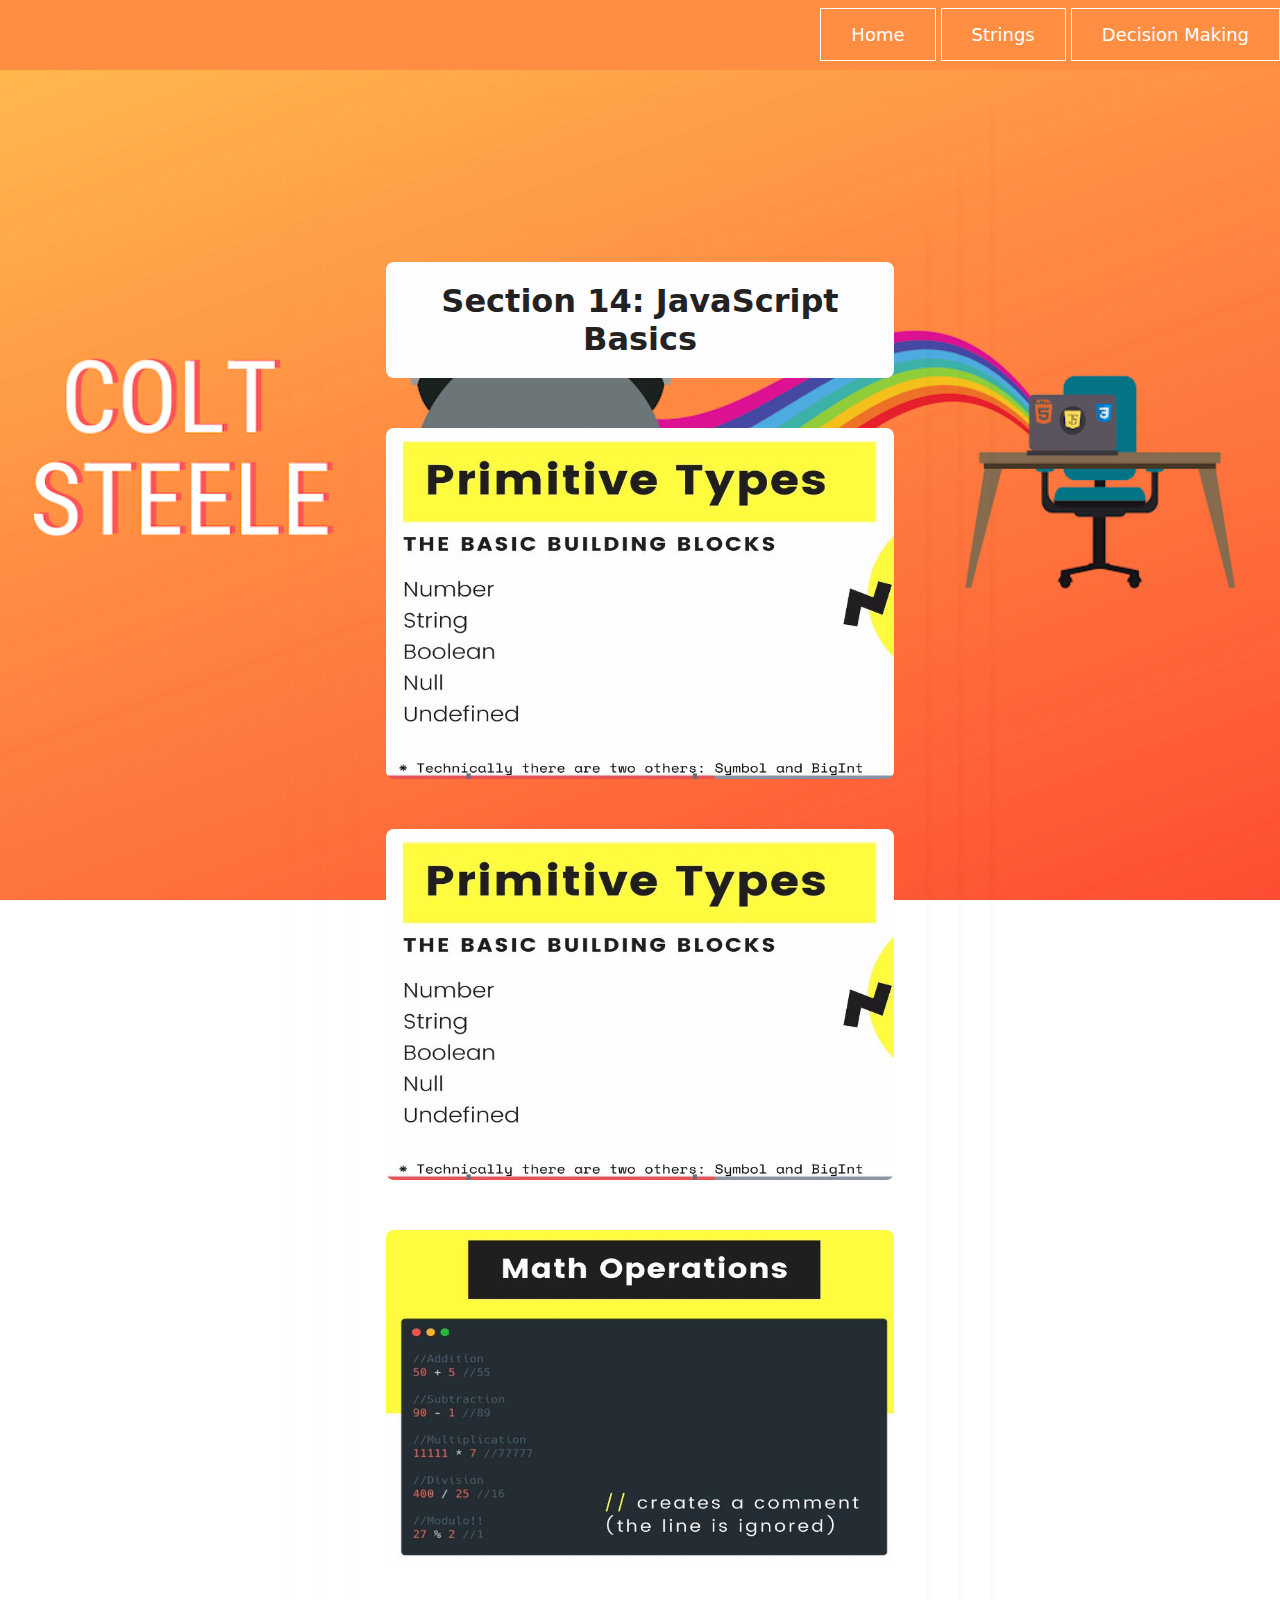
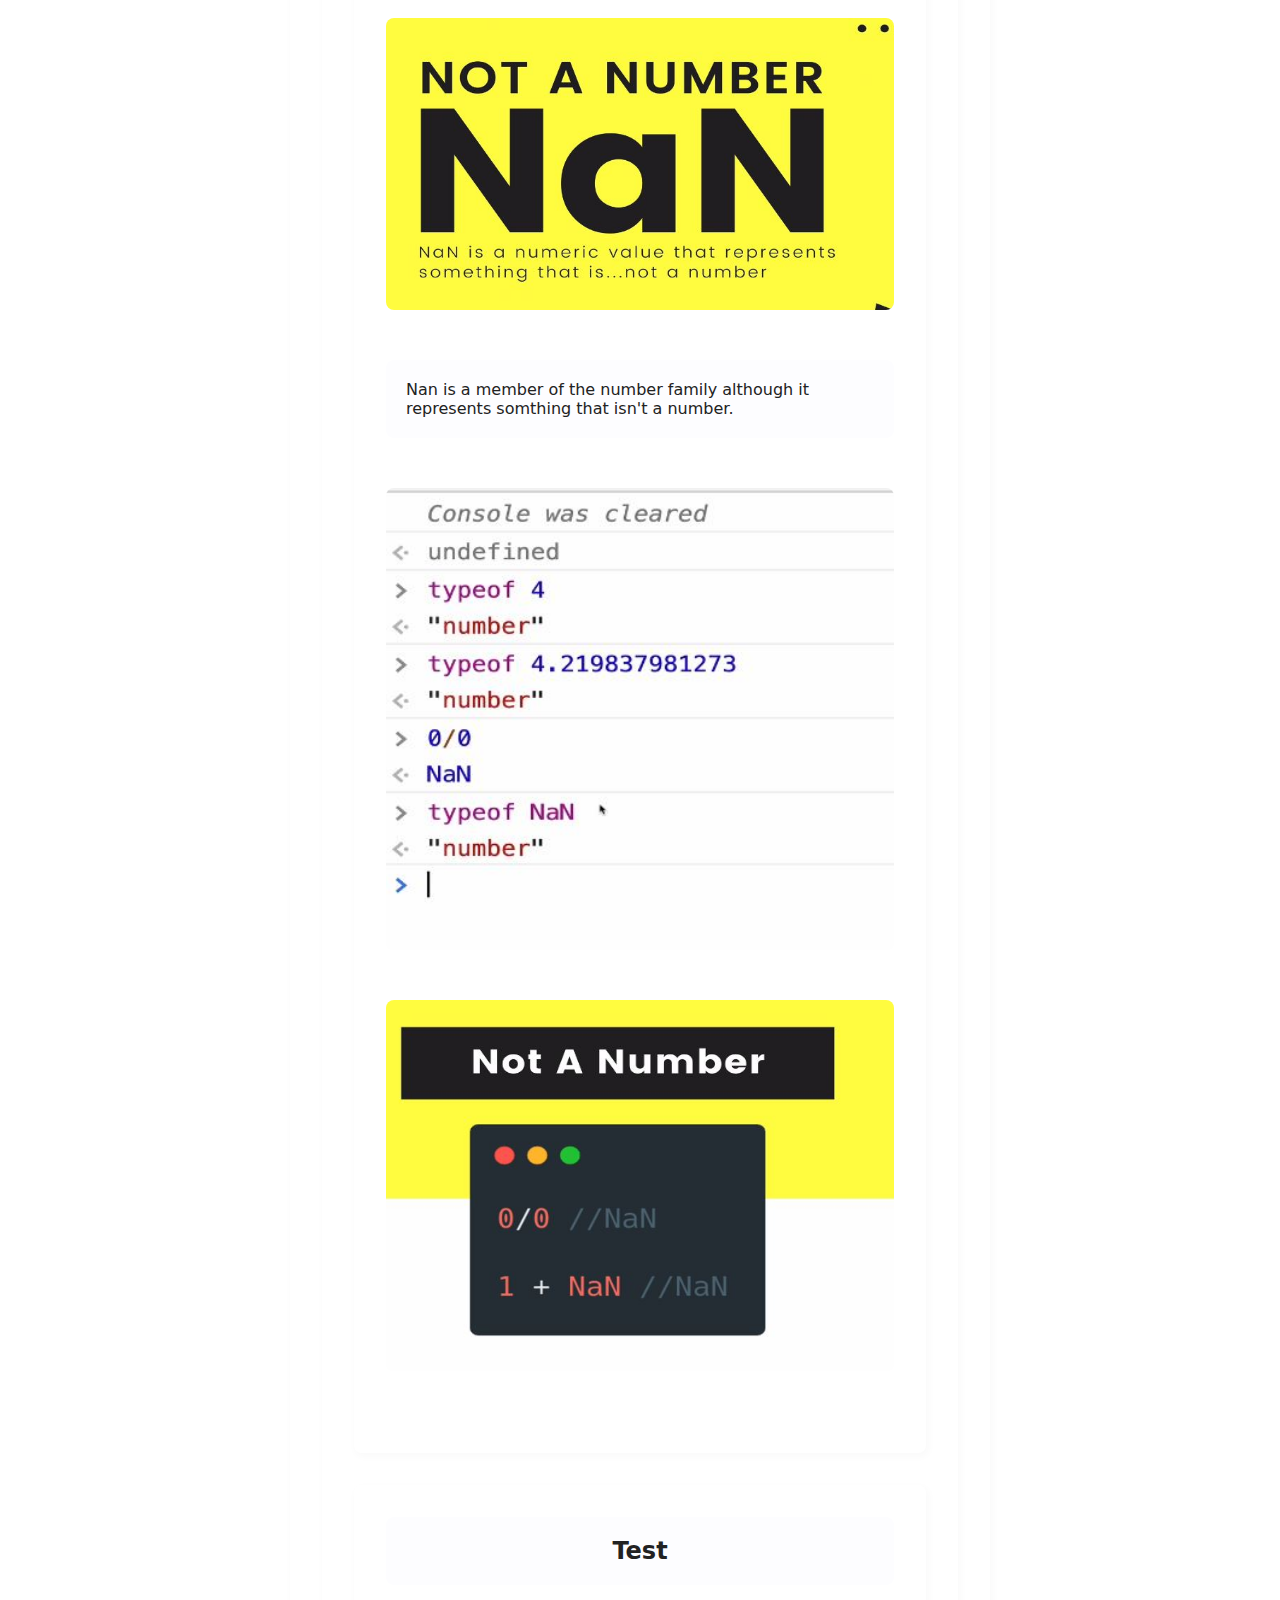
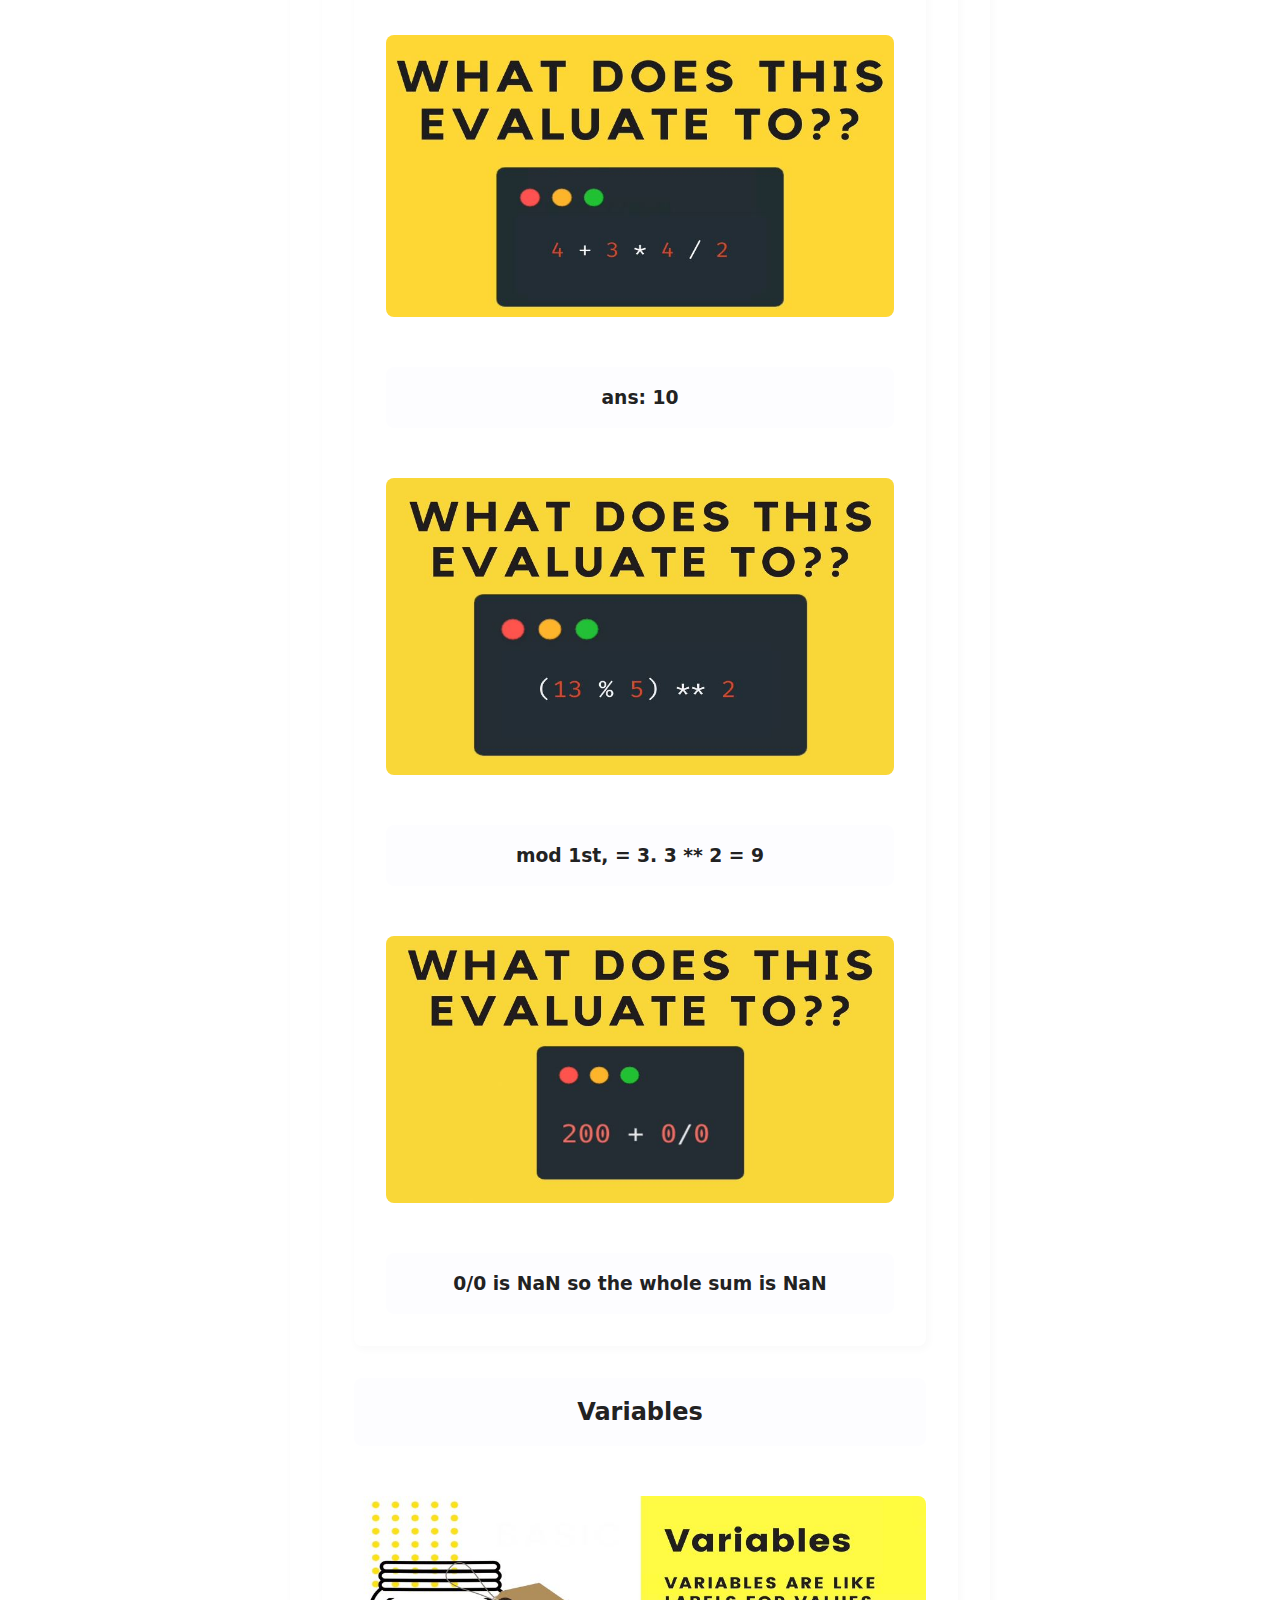
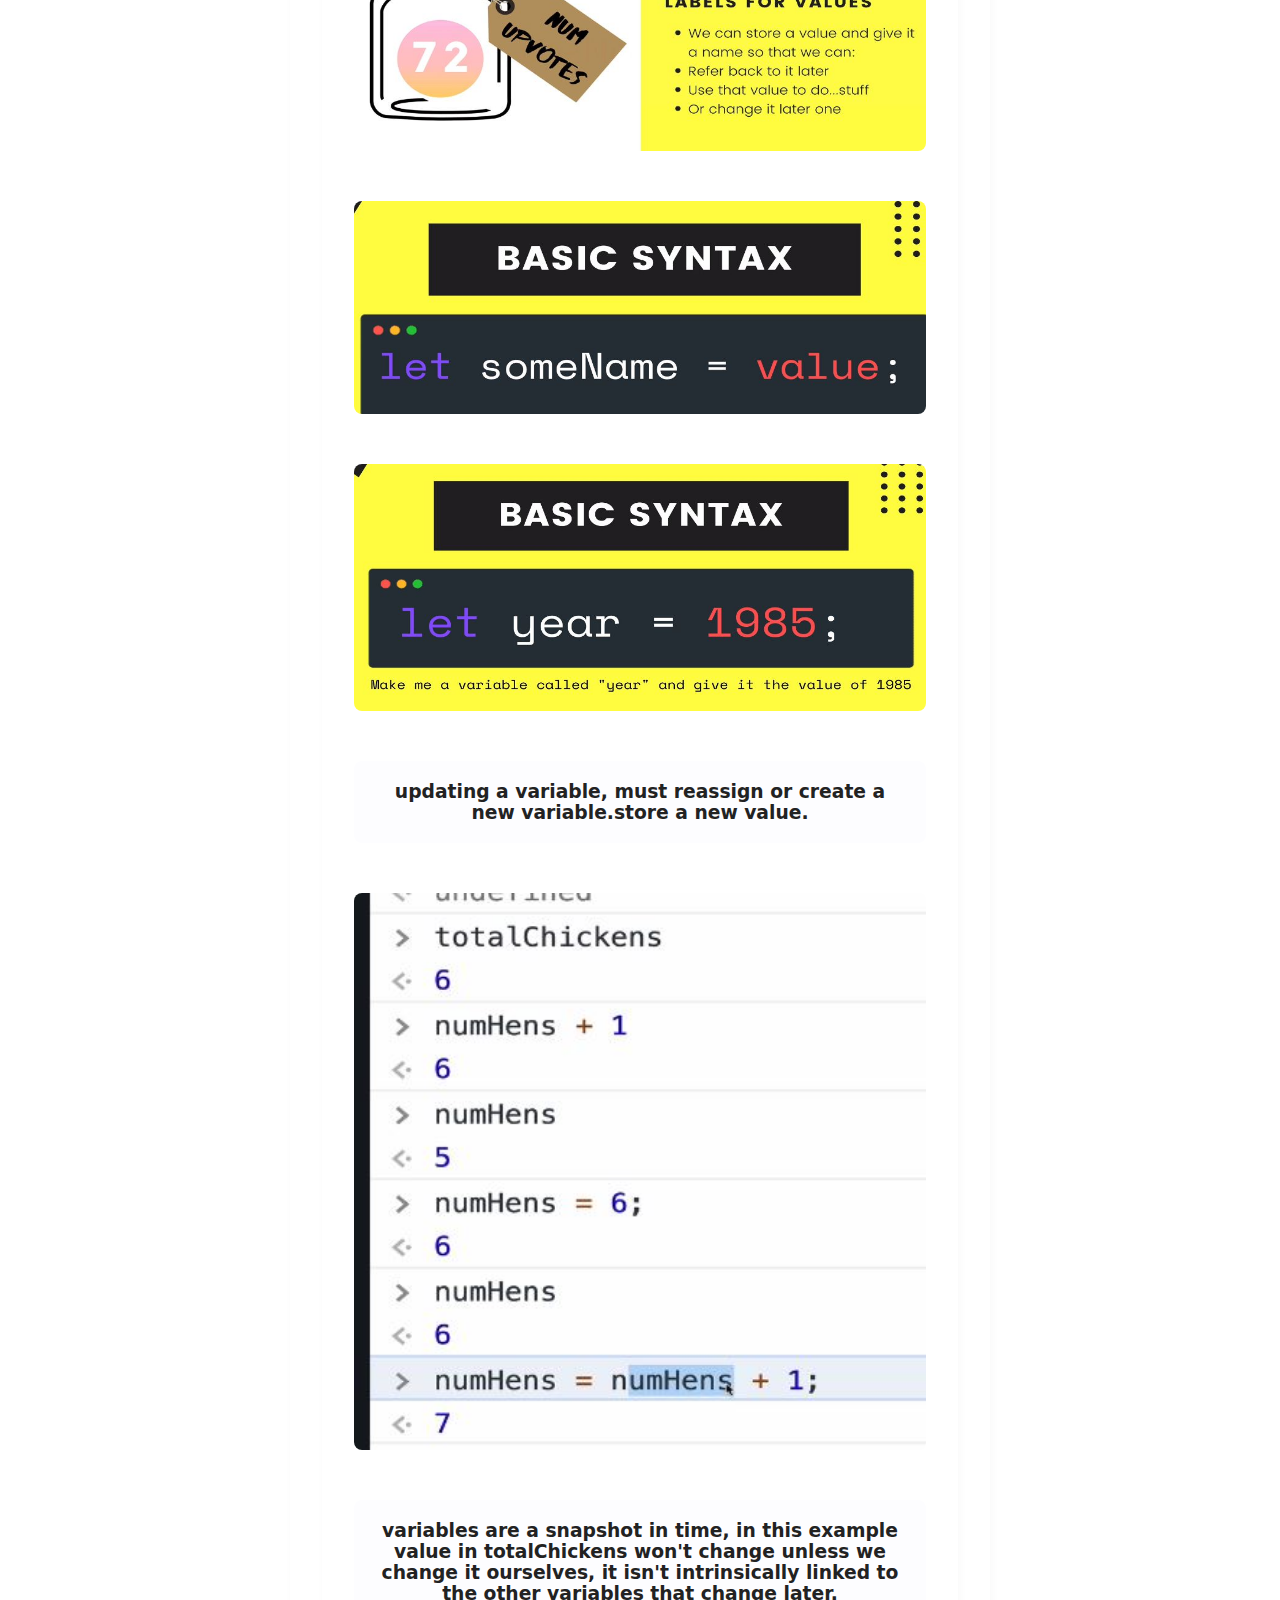
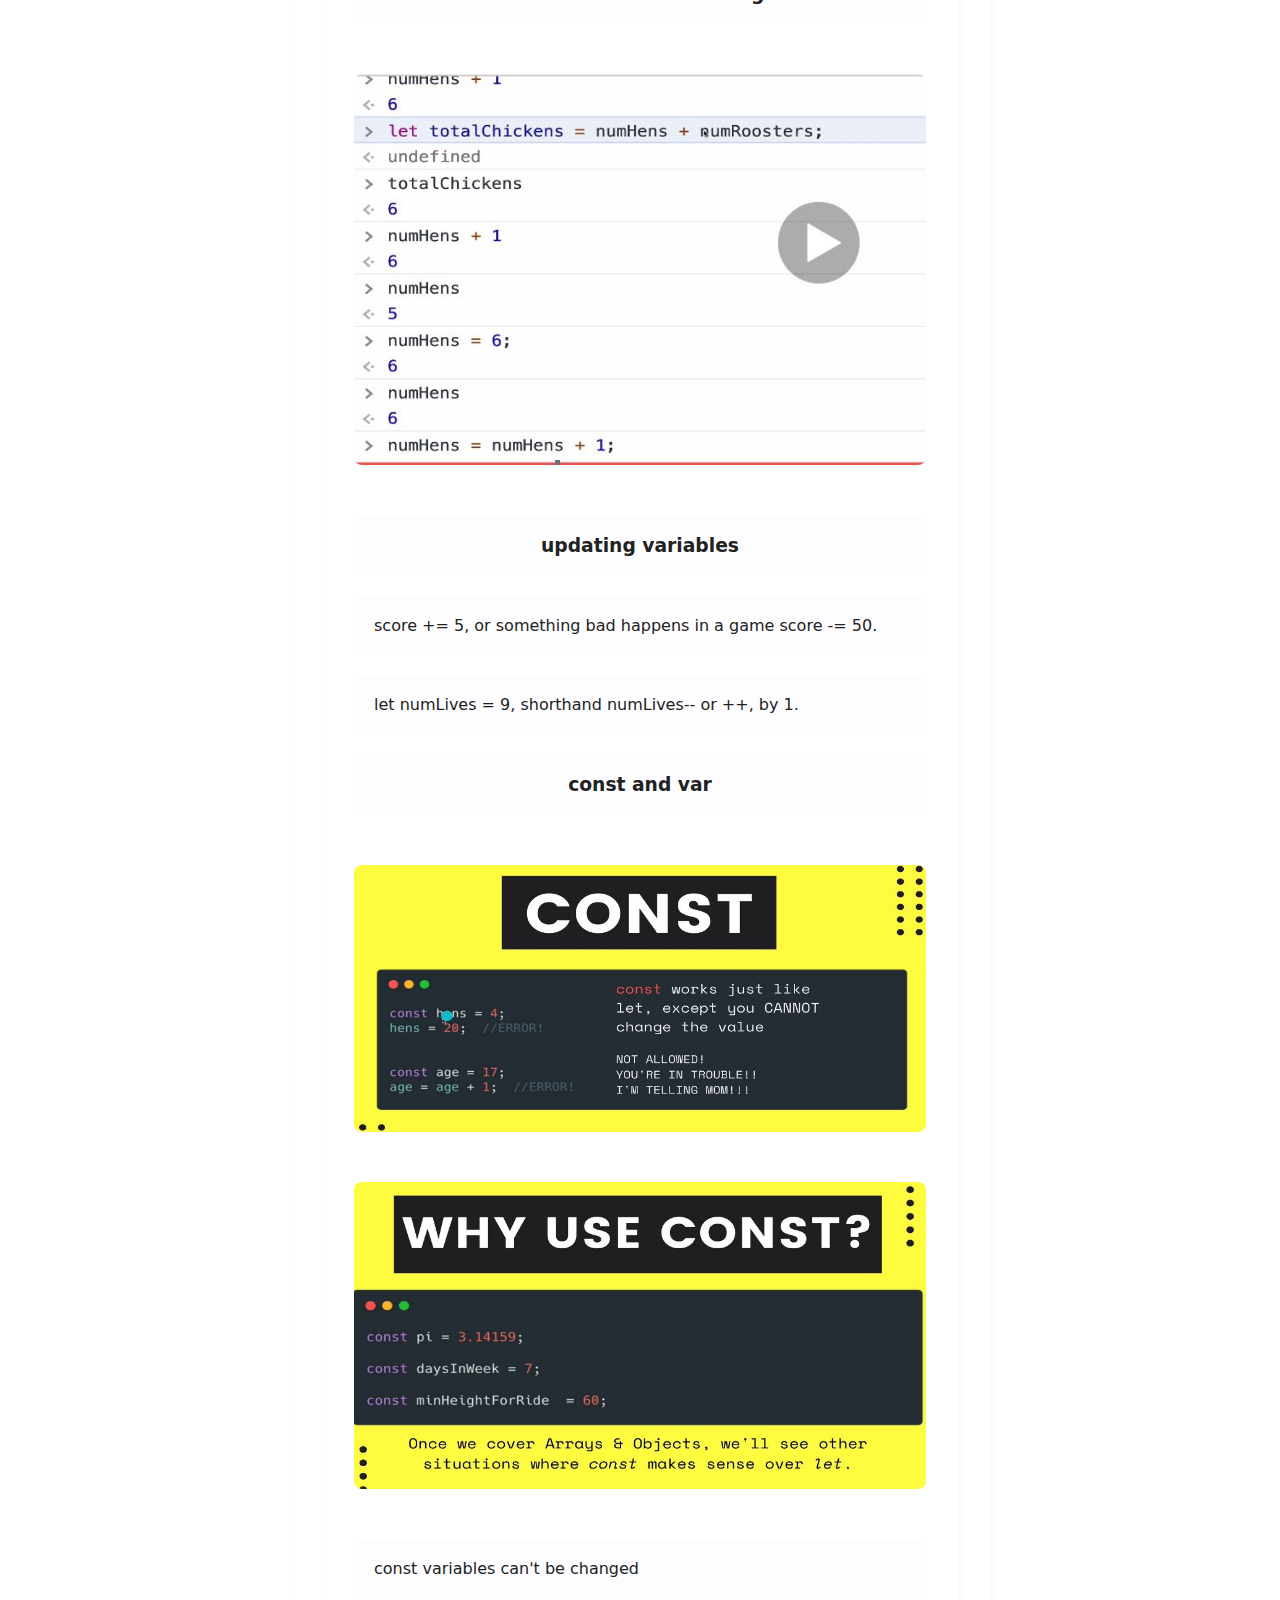
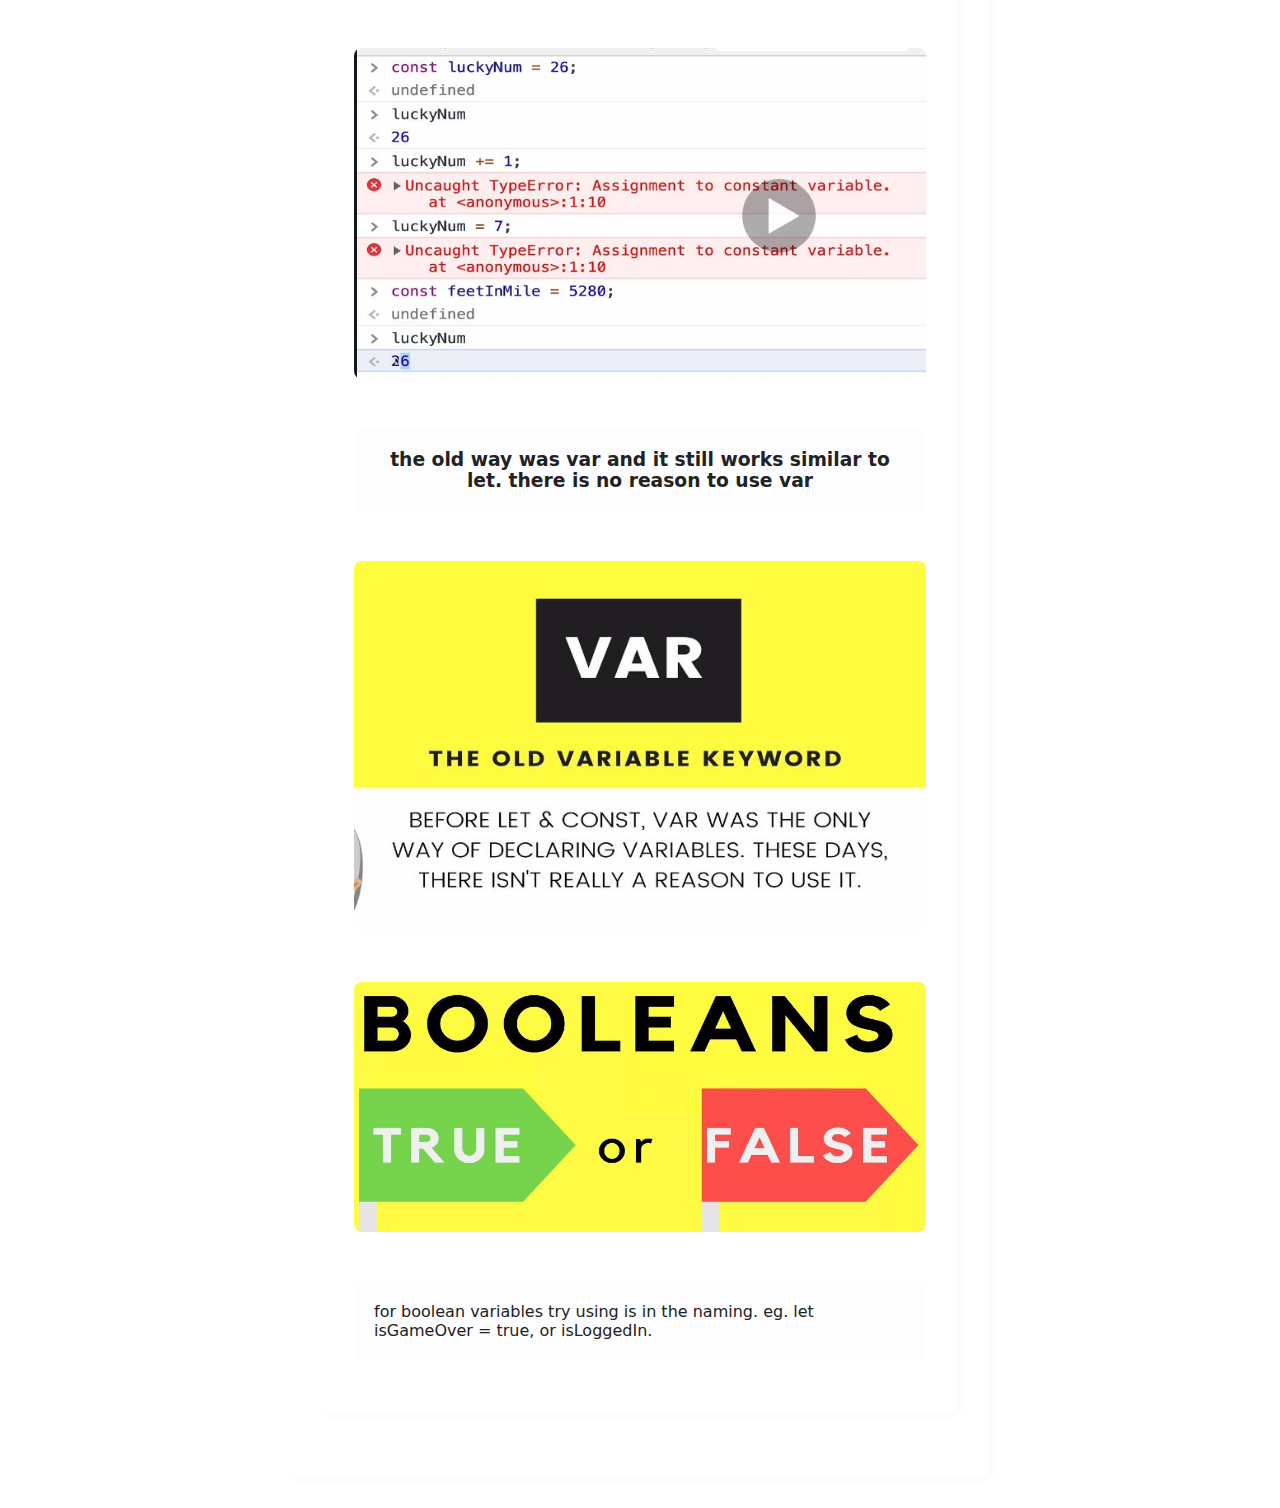
<file: index.html>
<!DOCTYPE html>
<html lang="en">

<head>
  <meta charset="UTF-8">
  <meta name="viewport" content="width=device-width, initial-scale=1.0">
  <title>Colt Section 14: JavaScript Basics</title>
  <link rel="stylesheet" href="./style.css" />
</head>

<body>
  <header>
    <nav>
      <ul>
        <li><a href="index.html">Home</a> </li>
        <li><a href="strings.html">Strings</a> </li>
        <li><a href="decisions.html">Decision Making</a> </li>
      </ul>
    </nav>
  </header>
  <div class="container">
    <div class="content">
      <div class="primitives">
        <h1>Section 14: JavaScript Basics</h1>
        <img src="./images/primitive types.JPG" alt="a slide on primitive types">
        <img src="./images/primitive types.JPG" alt="a slide on numbers in JavaScript">
        <img src="./images/math operators.JPG" alt="a slide on math operators in JavaScript">
        <img src="./images/Nan.JPG" alt="a slide on NaN in JavaScript">
        <p>Nan is a member of the number family although it represents somthing that isn't a number.</p>
        <img src="./images/NaN2.JPG" alt="a slide on NaN in JavaScript">
        <img src="./images/NaN3.JPG" alt="a slide on NaN in JavaScript">
      </div>

      <div class="test">
        <h2>Test</h2>
        <img src="./images/test1.JPG" alt="a JavaScript lesson slide">
        <h3>ans: 10</h3>
        <img src="./images/test2.JPG" alt="a JavaScript lesson slide">
        <h3>mod 1st, = 3. 3 ** 2 = 9 </h3>
        <img src="./images/test3.JPG" alt="a JavaScript lesson slide">
        <h3>0/0 is NaN so the whole sum is NaN</h3>
      </div>

      <h2>Variables</h2>
      <img src="./images/var1.JPG" alt="a JavaScript lesson slide on variables">
      <img src="./images/var2.JPG" alt="a JavaScript lesson slide on variables">
      <img src="./images/var3.JPG" alt="a JavaScript lesson slide on variables">
      <h3>updating a variable, must reassign or create a new variable.store a new value.</h3>
      <img src="./images/var4.JPG" alt="a JavaScript lesson slide on variables">
      <h3>variables are a snapshot in time, in this example value in totalChickens won't change unless we change it
        ourselves, it isn't intrinsically linked to the other variables that change later. </h3>
      <img src="./images/var5.JPG" alt="a JavaScript lesson slide on variables">
      <h3>updating variables</h3>
      <p>score += 5, or something bad happens in a game score -= 50.</p>
      <p>let numLives = 9, shorthand numLives-- or ++, by 1.</p>
      <h3>const and var</h3>
      <img src="./images/const.JPG" alt="a JavaScript lesson slide on variables">
      <img src="./images/const2.JPG" alt="a JavaScript lesson slide on variables">
      <p>const variables can't be changed</p>
      <img src="./images/const3.JPG" alt="a JavaScript lesson slide on variables">
      <h3>the old way was var and it still works similar to let. there is no reason to use var</h3>
      <img src="./images/const4.JPG" alt="a JavaScript lesson slide on variables">
      <img src="./images/booleans.JPG" alt="a JavaScript lesson slide on variables">
      <p>for boolean variables try using is in the naming. eg. let isGameOver = true, or isLoggedIn.</p>
    </div>
  </div>
  <!-- <script src="array_cheatsheet.js"></script> -->
  <!-- <script src="sec18.js"></script> -->
</body>

</html>
</file>
<file: style.css>
* {
  box-sizing: border-box;
  margin: 0;
  padding: 0;
}

html {
  background: url(./images/colt.jpg) no-repeat center center fixed;
  -webkit-background-size: cover;
  -moz-background-size: cover;
  -o-background-size: cover;
  background-size: cover;
}

body {
  font-family: -apple-system, system-ui, BlinkMacSystemFont, 'Segoe UI',
    'Open Sans', 'Helvetica Neue', Helvetica, Arial, sans-serif;
  color: #222;
}

header {
  width: 100%;
  height: 70px;
  background-color: #ff8e43;
}

ul {
  width: auto;
  float: right;
  margin-top: 8px;
}

li {
  display: inline-block;
  padding: 15px 30px;
  border: #fff 1px solid;
}

a {
  text-align: center;
  color: #fff;
  text-decoration: none;
  font-size: 18px;
}

div {
  margin: 2em auto;
  padding: 2em;
  border-radius: 0.5em;
  box-shadow: 2px 3px 7px 2px rgba(0, 0, 0, 0.02);
  max-width: 700px;
}

h1,
h2,
h3 {
  background-color: #fdfdff;
  padding: 20px;
  text-align: center;
  border-radius: 8px;
}
/* Content area */

.content img {
  max-width: 100%;
  display: block;
  margin: 50px auto;
  width: 600px;
  border-radius: 8px;
}

p {
  text-align: left;
  background-color: #fdfdff;
  padding: 20px;
  border-radius: 8px;
  margin: 20px 0;
}
</file>
